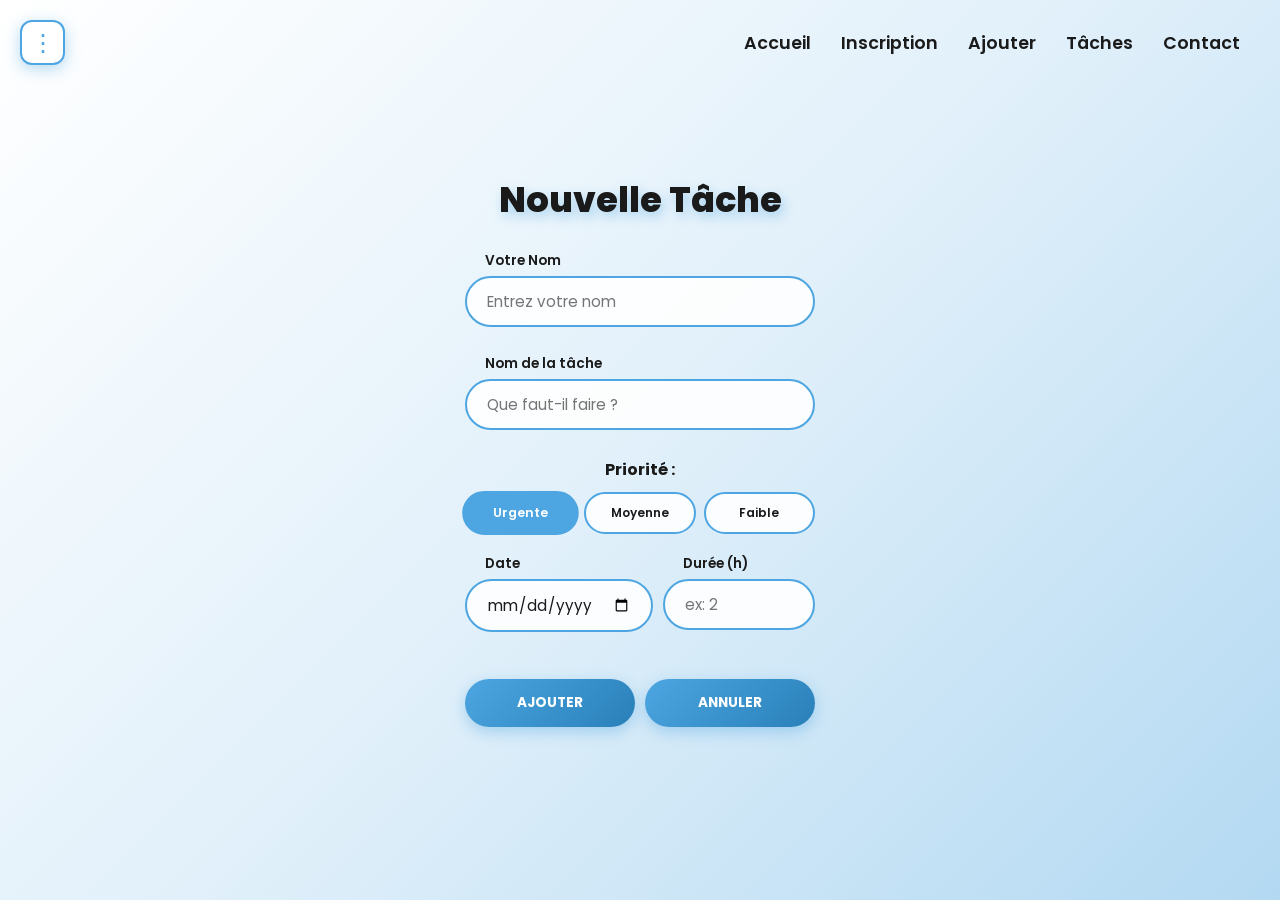
<file: ajouter.html>
<!DOCTYPE html>
<html lang="fr">
<head>
    <meta charset="UTF-8">
    <meta name="viewport" content="width=device-width, initial-scale=1.0">
    <title>ESEN - Ajouter une Tâche</title>
    <link rel="stylesheet" href="style3.css">
    <link href="https://fonts.googleapis.com/css2?family=Poppins:wght@300;400;600;700&display=swap" rel="stylesheet">
</head>
<body>

    <div class="menu-container">
        <button class="menu-dots" id="menuBtn">⋮</button>
        <div class="dropdown-menu" id="dropdown">
            <div class="setting-item">
                <span>🎵 Musique</span>
                <label class="switch">
                    <input type="checkbox" id="music-toggle">
                    <span class="slider"></span>
                </label>
            </div>
            <div class="setting-item">
                <span>🌙 Mode Sombre</span>
                <label class="switch">
                    <input type="checkbox" id="dark-mode-toggle">
                    <span class="slider"></span>
                </label>
            </div>
        </div>
    </div>

    <header class="main-header">
        <nav>
            <ul class="nav-links">
                <li><a href="index.html">Accueil</a></li>
                <li><a href="inscription.html" target="_blank">Inscription</a></li>
                <li><a href="ajouter.html">Ajouter</a></li>
                <li><a href="taches.html">Tâches</a></li>
                <li><a href="contact.html">Contact</a></li>
            </ul>
        </nav>
    </header>

    <main class="content-center">
        <div class="form-container-full">
            <h2 class="form-title shadow-effect">Nouvelle Tâche</h2>
            <form id="task-form" novalidate> 
                <div class="input-group">
                    <label for="nom-user">Votre Nom</label>
                    <input type="text" id="nom-user" placeholder="Entrez votre nom">
                    <span class="error-msg"></span>
                </div>

                <div class="input-group">
                    <label for="nom-tache">Nom de la tâche</label>
                    <input type="text" id="nom-tache" placeholder="Que faut-il faire ?">
                    <span class="error-msg"></span>
                </div>
                
                <div class="priority-section">
                    <p class="label-text">Priorité :</p>
                    <div class="priority-options">
                        <label class="prio-btn urgent">
                            <input type="radio" name="priority" value="Urgente" checked>
                            <span>Urgente</span>
                        </label>
                        <label class="prio-btn moyenne">
                            <input type="radio" name="priority" value="Moyenne">
                            <span>Moyenne</span>
                        </label>
                        <label class="prio-btn faible">
                            <input type="radio" name="priority" value="Faible">
                            <span>Faible</span>
                        </label>
                    </div>
                </div>

                <div class="row">
                    <div class="input-group">
                        <label for="date-tache">Date</label>
                        <input type="date" id="date-tache">
                        <span class="error-msg"></span>
                    </div>
                    <div class="input-group">
                        <label for="duree-tache">Durée (h)</label>
                        <input type="number" id="duree-tache" placeholder="ex: 2" min="1">
                        <span class="error-msg"></span>
                    </div>
                </div>

                <div class="form-actions">
                    <button type="submit" class="btn-submit">Ajouter</button>
                    <button type="reset" class="btn-cancel">Annuler</button>
                </div>
            </form>
        </div>
    </main>

    <audio id="bg-music" loop>
        <source src="c:\Users\Admin\Desktop\projet programmation web\music.mp3" type="audio/mpeg">
    </audio>

    <script src="app3.js"></script>
</body>
</html>
</file>
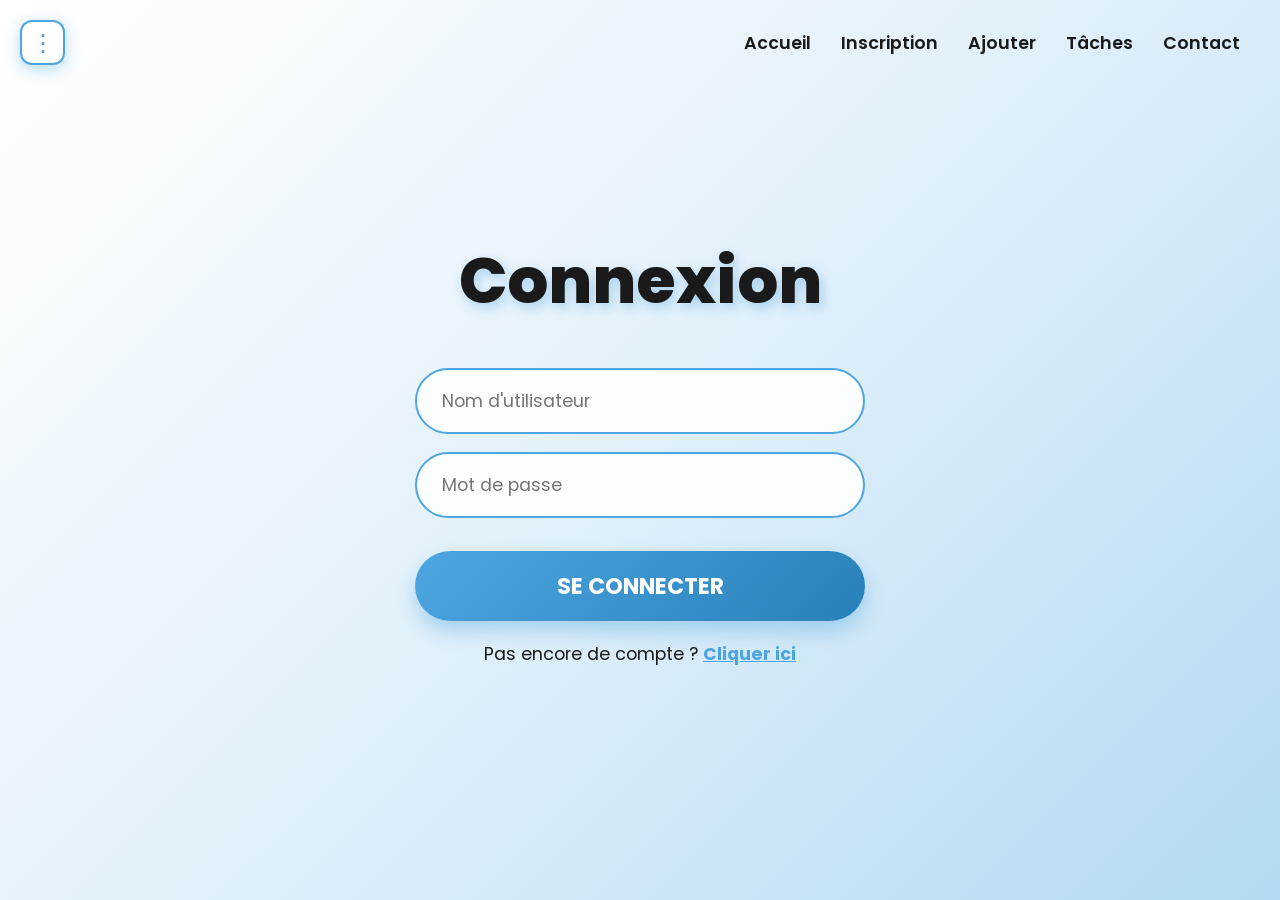
<file: inscription.html>
<!DOCTYPE html>
<html lang="fr">
<head>
    <meta charset="UTF-8">
    <meta name="viewport" content="width=device-width, initial-scale=1.0">
    <title>ESEN Task Manager - Connexion</title>
    <link rel="stylesheet" href="style2.css">
    <link href="https://fonts.googleapis.com/css2?family=Poppins:wght@300;400;600;700&display=swap" rel="stylesheet">
</head>
<body>

    <div class="menu-container">
        <button class="menu-dots" id="menuBtn">⋮</button>
        <div class="dropdown-menu" id="dropdown">
            <div class="setting-item">
                <span>🎵 Musique</span>
                <label class="switch">
                    <input type="checkbox" id="music-toggle">
                    <span class="slider"></span>
                </label>
            </div>
            <div class="setting-item">
                <span>🌙 Mode Sombre</span>
                <label class="switch">
                    <input type="checkbox" id="dark-mode-toggle">
                    <span class="slider"></span>
                </label>
            </div>
        </div>
    </div>

    <header class="main-header">
        <nav>
            <ul class="nav-links">
                <li><a href="index.html">Accueil</a></li>
                <li><a href="inscription.html">Inscription</a></li>
                <li><a href="ajouter.html">Ajouter</a></li>
                <li><a href="taches.html">Tâches</a></li>
                <li><a href="contact.html">Contact</a></li>
            </ul>
        </nav>
    </header>

    <main class="content-center">
        <div class="hero-card" id="login-section">
            <h1 class="title shadow-effect">Connexion</h1>
            
            <form class="auth-form" onsubmit="event.preventDefault(); window.location.href='ajouter.html';">
                <input type="text" placeholder="Nom d'utilisateur" required>
                <input type="password" placeholder="Mot de passe" required>
                <button type="submit" class="btn-start">Se connecter</button>
            </form>
            
            <p class="description shadow-effect" style="margin-top: 20px; font-size: 1.1rem;">
                Pas encore de compte ? <span id="go-to-register" class="link-auth">Cliquer ici</span>
            </p>
        </div>

        <div class="hero-card" id="register-section" style="display: none;">
            <h1 class="title shadow-effect">Créer un compte</h1>
            
            <form class="auth-form" onsubmit="event.preventDefault(); window.location.href='ajouter.html';">
                <input type="text" placeholder="Email ou Téléphone" required>
                <input type="password" placeholder="Mot de passe" required>
                <input type="password" placeholder="Confirmer le mot de passe" required>
                <button type="submit" class="btn-start">Valider</button>
            </form>
            
            <p class="description shadow-effect" style="margin-top: 20px; font-size: 1.1rem;">
                Déjà inscrit ? <span id="go-to-login" class="link-auth">Se connecter</span>
            </p>
        </div>
    </main>

    <audio id="bg-music" loop>
        <source src="c:\Users\Admin\Desktop\projet programmation web\music.mp3" type="audio/mpeg">
    </audio>

    <script src="app2.js"></script>
</body>
</html>
</file>
<file: style3.css>
:root {
    --esen-blue: #4da6e1;
    --bg-gradient: linear-gradient(135deg, #ffffff 0%, #e1f0fa 50%, #b3d9f2 100%);
    --text-color: #1a1a1a;
    --shadow-ui: rgba(77, 166, 225, 0.4);
    --input-bg: rgba(255, 255, 255, 0.9);
}

body.dark {
    --bg-gradient: linear-gradient(135deg, #0f172a 0%, #1e293b 100%);
    --text-color: #ffffff;
    --shadow-ui: rgba(0, 0, 0, 0.7);
    --input-bg: rgba(30, 41, 59, 0.8);
}

* { margin: 0; padding: 0; box-sizing: border-box; font-family: 'Poppins', sans-serif; transition: 0.3s ease; }

body { background: var(--bg-gradient); background-attachment: fixed; color: var(--text-color); min-height: 100vh; }

/* Menu Kebab Original */
.menu-container { position: fixed; top: 20px; left: 20px; z-index: 1000; }
.menu-dots { background: white; border: 2px solid var(--esen-blue); color: var(--esen-blue); width: 45px; height: 45px; border-radius: 12px; font-size: 24px; cursor: pointer; display: flex; align-items: center; justify-content: center; box-shadow: 0 4px 15px var(--shadow-ui); }
.dropdown-menu { position: absolute; top: 55px; left: 0; background: white; padding: 15px; border-radius: 12px; box-shadow: 0 10px 25px rgba(0,0,0,0.1); display: none; width: 200px; }
.dropdown-menu.active { display: block; animation: slideIn 0.3s ease; }
.setting-item { display: flex; justify-content: space-between; align-items: center; margin-bottom: 10px; color: #333; font-size: 14px; }

/* Navigation avec SURVOL BLEU */
.main-header { position: absolute; top: 30px; right: 40px; z-index: 900; }
.nav-links { display: flex; list-style: none; gap: 30px; }
.nav-links a { text-decoration: none; color: var(--text-color); font-weight: 600; font-size: 1.1rem; }
.nav-links a:hover { color: var(--esen-blue); transform: scale(1.1); } /* Ton effet bleu conservé */

/* FORMULAIRE TAILLE INSCRIPTION (350px) */
.content-center { min-height: 100vh; display: flex; justify-content: center; align-items: center; padding: 80px 20px; }
.form-container-full { width: 100%; max-width: 350px; animation: fadeIn 0.8s ease; } /* Largeur ajustée */
.form-title { font-size: 2.2rem; font-weight: 800; margin-bottom: 25px; text-align: center; text-shadow: 3px 5px 12px var(--shadow-ui); }

/* Champs Style Pill */
.input-group { margin-bottom: 15px; text-align: left; }
.input-group label { display: block; margin-bottom: 5px; font-weight: 600; font-size: 0.85rem; padding-left: 20px; }
.input-group input { width: 100%; padding: 12px 20px; border-radius: 50px; border: 2px solid var(--esen-blue); background: var(--input-bg); color: var(--text-color); outline: none; font-size: 0.95rem; }

/* Priorité */
.priority-section { text-align: center; margin-bottom: 20px; }
.label-text { font-weight: 700; margin-bottom: 10px; display: block; font-size: 1rem; }
.priority-options { display: flex; gap: 8px; }
.prio-btn { flex: 1; cursor: pointer; }
.prio-btn input { display: none; }
.prio-btn span { display: block; padding: 10px; border-radius: 50px; border: 2px solid var(--esen-blue); font-size: 0.75rem; font-weight: 600; background: var(--input-bg); }
.prio-btn input:checked + span { background: var(--esen-blue); color: white; transform: scale(1.05); }

/* Boutons */
.form-actions { display: flex; gap: 10px; margin-top: 20px; }
.btn-submit, .btn-cancel { 
    flex: 1; padding: 14px; border-radius: 50px; border: none; font-weight: 700; 
    cursor: pointer; text-transform: uppercase; color: white;
    background: linear-gradient(135deg, var(--esen-blue), #2980b9); 
    box-shadow: 0 5px 15px var(--shadow-ui); font-size: 0.85rem;
}
.btn-submit:hover, .btn-cancel:hover { transform: scale(1.05); }

/* Row pour Date/Durée */
.row { display: flex; gap: 10px; width: 100%; }
.row .input-group { flex: 1; }

/* Switch & Errors */
.switch { position: relative; width: 34px; height: 18px; }
.switch input { opacity: 0; width: 0; height: 0; }
.slider { position: absolute; cursor: pointer; top: 0; left: 0; right: 0; bottom: 0; background-color: #ccc; border-radius: 34px; }
.slider:before { content: ""; position: absolute; height: 12px; width: 12px; left: 3px; bottom: 3px; background-color: white; border-radius: 50%; transition: 0.4s; }
input:checked + .slider { background-color: var(--esen-blue); }
input:checked + .slider:before { transform: translateX(16px); }

.input-error { border-color: #ef4444 !important; }
.error-msg { color: #ef4444; font-size: 0.7rem; height: 12px; display: block; opacity: 0; padding-left: 15px; }
.error-msg.visible { opacity: 1; }

@keyframes fadeIn { from { opacity: 0; transform: translateY(20px); } to { opacity: 1; transform: translateY(0); } }
@keyframes slideIn { from { transform: translateY(-10px); opacity: 0; } to { transform: translateY(0); opacity: 1; } }
</file>
<file: style2.css>
:root {
    --esen-blue: #4da6e1;
    --bg-gradient: linear-gradient(135deg, #ffffff 0%, #e1f0fa 50%, #b3d9f2 100%);
    --text-color: #1a1a1a;
    --shadow-ui: rgba(77, 166, 225, 0.4);
    --input-bg: rgba(255, 255, 255, 0.9);
}

body.dark {
    --bg-gradient: linear-gradient(135deg, #0f172a 0%, #1e293b 100%);
    --text-color: #ffffff;
    --shadow-ui: rgba(0, 0, 0, 0.7);
    --input-bg: rgba(30, 41, 59, 0.8);
}

* {
    margin: 0; padding: 0; box-sizing: border-box;
    font-family: 'Poppins', sans-serif;
    transition: all 0.4s ease;
}

body {
    background: var(--bg-gradient);
    background-attachment: fixed;
    color: var(--text-color);
    min-height: 100vh;
}

/* Menu Kebab */
.menu-container { position: fixed; top: 20px; left: 20px; z-index: 1000; }
.menu-dots {
    background: white; border: 2px solid var(--esen-blue); color: var(--esen-blue);
    width: 45px; height: 45px; border-radius: 12px; font-size: 24px; cursor: pointer;
    box-shadow: 0 4px 15px var(--shadow-ui); display: flex; align-items: center; justify-content: center;
}
.dropdown-menu {
    position: absolute; top: 55px; left: 0; background: white; padding: 15px;
    border-radius: 12px; box-shadow: 0 10px 25px rgba(0,0,0,0.1); display: none; width: 200px;
}
.dropdown-menu.active { display: block; animation: slideIn 0.3s ease; }
.setting-item { display: flex; justify-content: space-between; align-items: center; margin-bottom: 10px; color: #333; font-size: 14px; }

/* Navigation */
.main-header { position: absolute; top: 30px; right: 40px; z-index: 900; }
.nav-links { display: flex; list-style: none; gap: 30px; }
.nav-links a { text-decoration: none; color: var(--text-color); font-weight: 600; font-size: 1.1rem; }
.nav-links a:hover { color: var(--esen-blue); transform: scale(1.1); }

/* Contenu */
.content-center {
    height: 100vh; display: flex; justify-content: center; align-items: center;
    padding: 20px; text-align: center;
}

.hero-card {
    width: 100%; max-width: 450px;
    animation: fadeIn 0.8s ease;
}

.title { 
    font-size: clamp(2.5rem, 6vw, 4rem); 
    font-weight: 800; 
    margin-bottom: 40px; /* Plus d'espace car plus de logo */
    text-shadow: 3px 5px 12px var(--shadow-ui);
}

.auth-form { display: flex; flex-direction: column; gap: 18px; }

.auth-form input {
    padding: 18px 25px;
    border-radius: 50px;
    border: 2px solid var(--esen-blue);
    background: var(--input-bg);
    color: var(--text-color);
    font-size: 1.1rem;
    outline: none;
}

.auth-form input:focus {
    box-shadow: 0 0 15px var(--shadow-ui);
    transform: scale(1.02);
}

.btn-start {
    background: linear-gradient(135deg, var(--esen-blue), #2980b9);
    color: white; border: none;
    padding: 18px; font-size: 1.4rem; font-weight: 700;
    border-radius: 50px; cursor: pointer;
    box-shadow: 0 10px 20px var(--shadow-ui);
    text-transform: uppercase;
    margin-top: 15px;
}

.btn-start:hover {
    transform: scale(1.1) translateY(-3px);
    box-shadow: 0 15px 30px var(--shadow-ui);
}

.link-auth {
    color: var(--esen-blue);
    font-weight: 700;
    cursor: pointer;
    text-decoration: underline;
}

/* Switches */
.switch { position: relative; width: 34px; height: 18px; }
.switch input { opacity: 0; width: 0; height: 0; }
.slider { position: absolute; cursor: pointer; top: 0; left: 0; right: 0; bottom: 0; background-color: #ccc; border-radius: 34px; }
.slider:before { content: ""; position: absolute; height: 12px; width: 12px; left: 3px; bottom: 3px; background-color: white; border-radius: 50%; transition: 0.4s; }
input:checked + .slider { background-color: var(--esen-blue); }
input:checked + .slider:before { transform: translateX(16px); }

@keyframes fadeIn { from { opacity: 0; transform: translateY(20px); } to { opacity: 1; transform: translateY(0); } }
@keyframes slideIn { from { transform: translateY(-10px); opacity: 0; } to { transform: translateY(0); opacity: 1; } }

@media (max-width: 850px) {
    .main-header { top: 80px; right: 0; left: 0; text-align: center; }
    .nav-links { justify-content: center; gap: 15px; }
}
</file>
